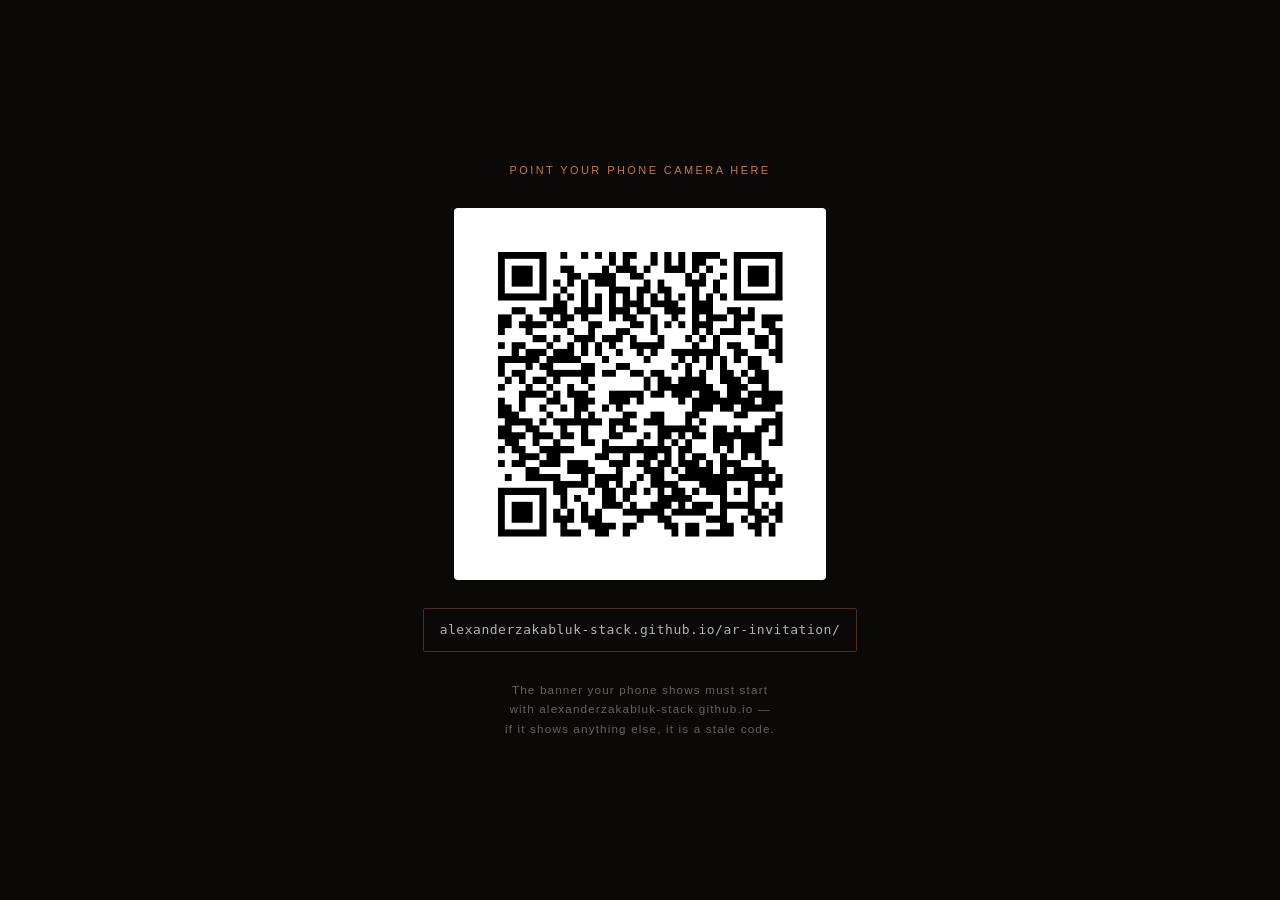
<file: scan.html>
<!doctype html>
<html lang="en">
<head>
<meta charset="utf-8" />
<title>Scan to test — AR invitation</title>
<style>
  body {
    margin: 0; min-height: 100vh; display: flex; flex-direction: column;
    align-items: center; justify-content: center; gap: 28px;
    background: #0a0908; color: #efe9e2;
    font: 300 14px/1.7 -apple-system, BlinkMacSystemFont, "Segoe UI", sans-serif;
  }
  p { margin: 0; letter-spacing: 0.22em; text-transform: uppercase; font-size: 11px; color: #c9793f; }
  img { width: 340px; height: 340px; background: #fff; padding: 16px; border-radius: 4px; }
  code {
    font-size: 13px; letter-spacing: 0.04em; color: rgba(239,233,226,0.75);
    border: 1px solid rgba(201,121,63,0.35); padding: 10px 16px; border-radius: 2px;
  }
  small { color: rgba(239,233,226,0.4); letter-spacing: 0.1em; max-width: 42ch; text-align: center; }
</style>
</head>
<body>
  <p>Point your phone camera here</p>
  <img src="./assets/qr.png" alt="QR code" />
  <code>alexanderzakabluk-stack.github.io/ar-invitation/</code>
  <small>The banner your phone shows must start with alexanderzakabluk-stack.github.io — if it shows anything else, it is a stale code.</small>
</body>
</html>
</file>
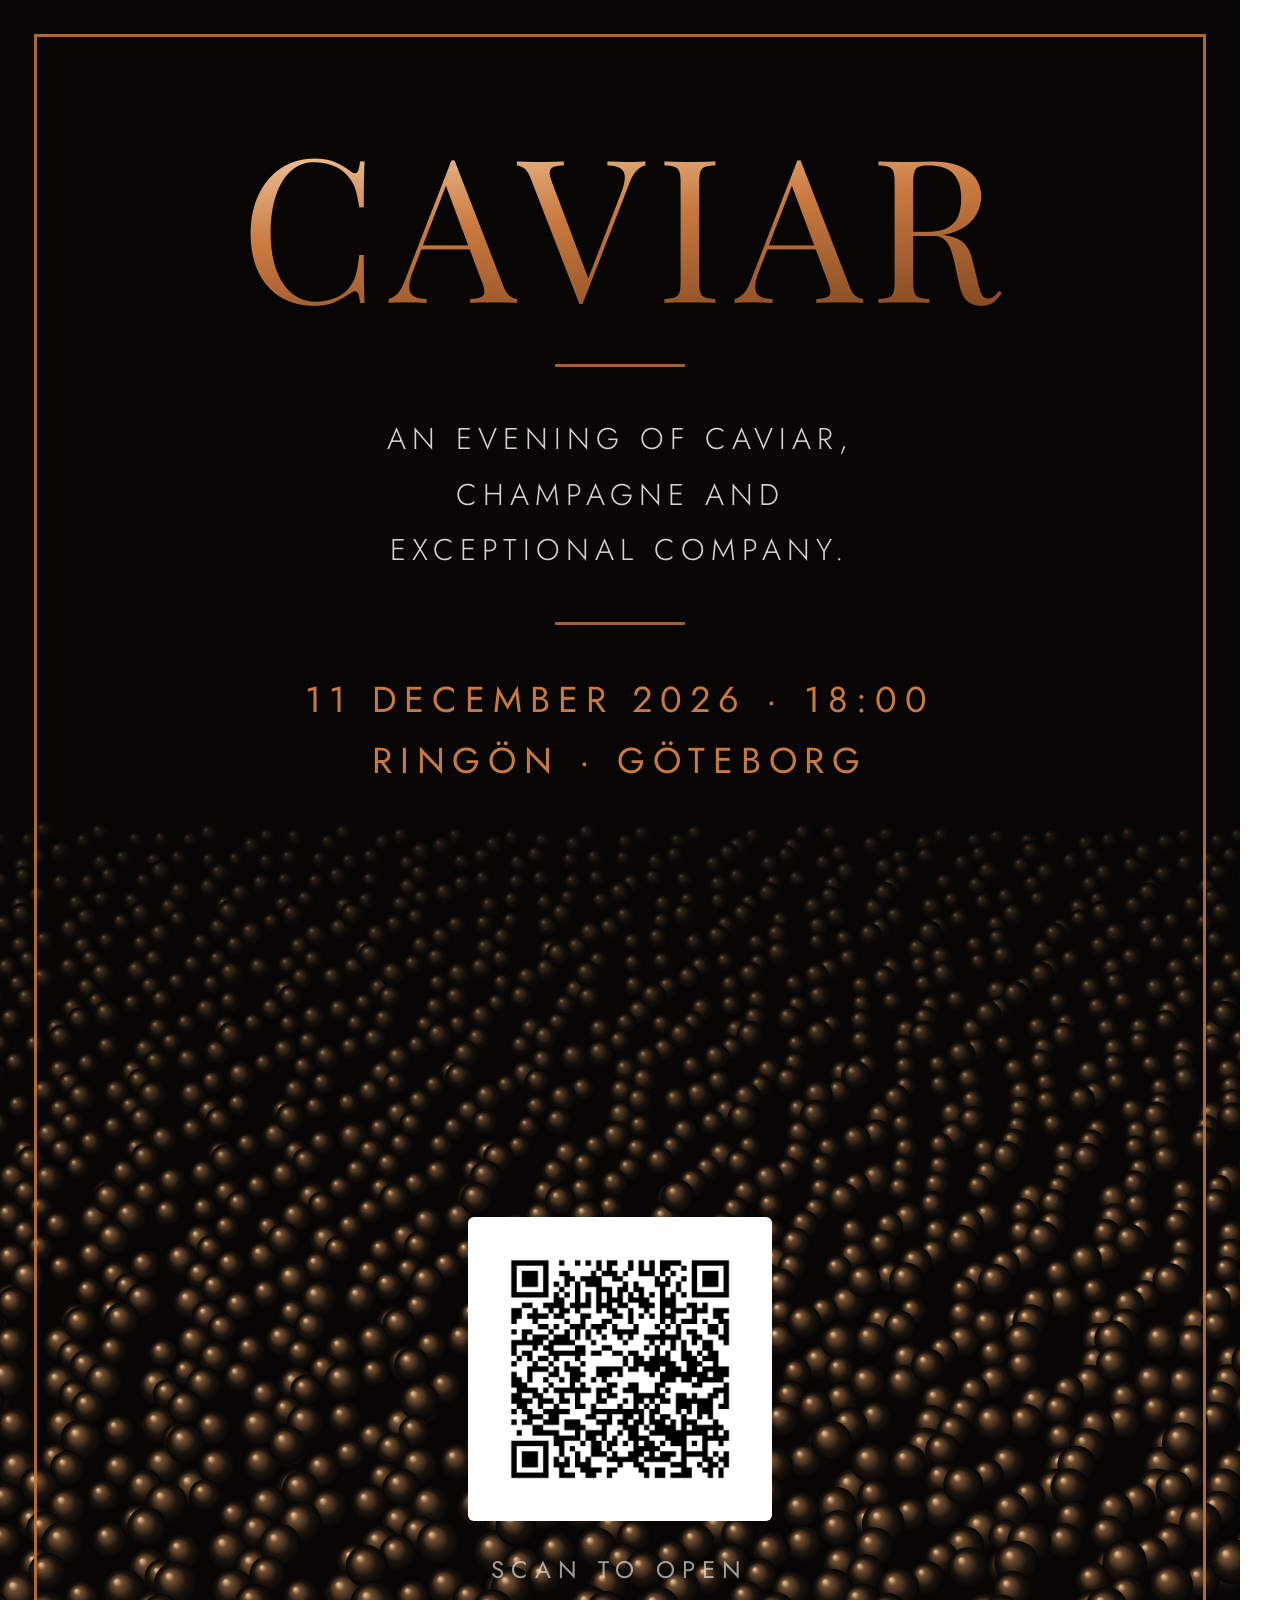
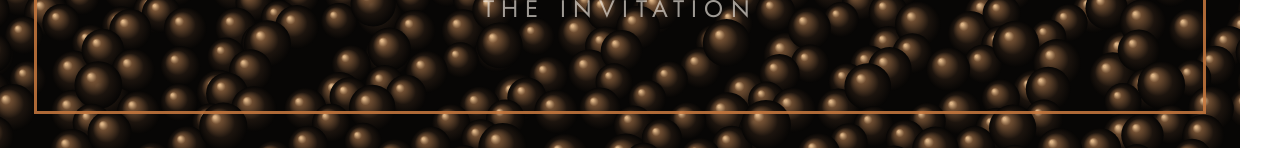
<file: tools/card.html>
<!doctype html>
<html>
<head>
<meta charset="utf-8" />
<link href="https://fonts.googleapis.com/css2?family=Playfair+Display:wght@400&family=Jost:wght@300;400&display=swap" rel="stylesheet" />
<style>
  * { margin: 0; box-sizing: border-box; }
  body { background: #fff; }
  /* A6 at 300 dpi */
  #card { position: relative; width: 1240px; height: 1748px; background: #070605; overflow: hidden; }
  #pearls { position: absolute; inset: 0; }
  .frame { position: absolute; inset: 34px; border: 3px solid rgba(201,121,63,0.85); }
  .content { position: absolute; inset: 0; display: flex; flex-direction: column; align-items: center; padding: 120px 90px; }
  h1 {
    font: 400 200px/1 "Playfair Display", Georgia, serif;
    letter-spacing: 0.06em; text-indent: 0.06em; text-transform: uppercase;
    background: linear-gradient(175deg, #fbdcb8 0%, #c9793f 48%, #7d4520 100%);
    -webkit-background-clip: text; color: transparent;
  }
  .rule { width: 130px; height: 3px; background: rgba(201,121,63,0.8); margin: 44px 0; }
  p { font: 300 30px/1.85 Jost, sans-serif; letter-spacing: 0.2em; text-transform: uppercase; color: rgba(239,233,226,0.9); text-align: center; }
  .when { font: 400 36px/1.7 Jost, sans-serif; letter-spacing: 0.22em; color: #c9793f; text-transform: uppercase; text-align: center; }
  .spacer { flex: 1; }
  .qr { background: #fff; padding: 22px; border-radius: 6px; }
  .qr img { display: block; width: 260px; height: 260px; }
  .cta { font: 400 24px/1.6 Jost, sans-serif; letter-spacing: 0.3em; text-transform: uppercase; color: rgba(239,233,226,0.65); margin-top: 30px; text-align: center; }
</style>
</head>
<body>
<div id="card">
  <canvas id="pearls" width="1240" height="1748"></canvas>
  <div class="frame"></div>
  <div class="content">
    <h1>Caviar</h1>
    <div class="rule"></div>
    <p>An evening of caviar,<br />champagne and<br />exceptional company.</p>
    <div class="rule"></div>
    <div class="when">11 December 2026 · 18:00<br />Ringön · Göteborg</div>
    <div class="spacer"></div>
    <div class="qr"><img src="../assets/qr.png" /></div>
    <div class="cta">Scan to open<br />the invitation</div>
  </div>
</div>
<script>
/* A procedural bed of caviar. Feature-rich on purpose: image tracking needs
   high-contrast detail, which a flat black card does not provide. */
const c = document.getElementById("pearls");
const x = c.getContext("2d");
const W = c.width, H = c.height;

x.fillStyle = "#070605";
x.fillRect(0, 0, W, H);

// Pearls occupy the lower half, like the photograph on the real cover.
const rows = 46;
for (let row = 0; row < rows; row++) {
  const t = row / rows;
  const y = H * 0.48 + t * H * 0.54;
  const r = 20 + t * 26;
  const perRow = Math.ceil(W / (r * 1.35));
  for (let i = -1; i <= perRow; i++) {
    const jitter = (Math.sin(row * 12.9898 + i * 78.233) * 43758.5453) % 1;
    const cx = i * r * 1.35 + (row % 2) * r * 0.68 + jitter * r * 0.5;
    const cy = y + jitter * r * 0.4;
    const rr = r * (0.42 + Math.abs(jitter) * 0.14);

    const g = x.createRadialGradient(cx - rr * 0.35, cy - rr * 0.4, rr * 0.05, cx, cy, rr);
    g.addColorStop(0, "rgba(232,190,142,0.95)");
    g.addColorStop(0.18, "rgba(120,84,54,0.9)");
    g.addColorStop(0.6, "rgba(28,20,14,1)");
    g.addColorStop(1, "rgba(6,5,4,1)");
    x.fillStyle = g;
    x.beginPath();
    x.arc(cx, cy, rr, 0, Math.PI * 2);
    x.fill();
  }
}

// Fade the pearls into the black field behind the type.
const fade = x.createLinearGradient(0, H * 0.4, 0, H * 0.72);
fade.addColorStop(0, "rgba(7,6,5,1)");
fade.addColorStop(1, "rgba(7,6,5,0)");
x.fillStyle = fade;
x.fillRect(0, H * 0.38, W, H * 0.36);
</script>
</body>
</html>
</file>
